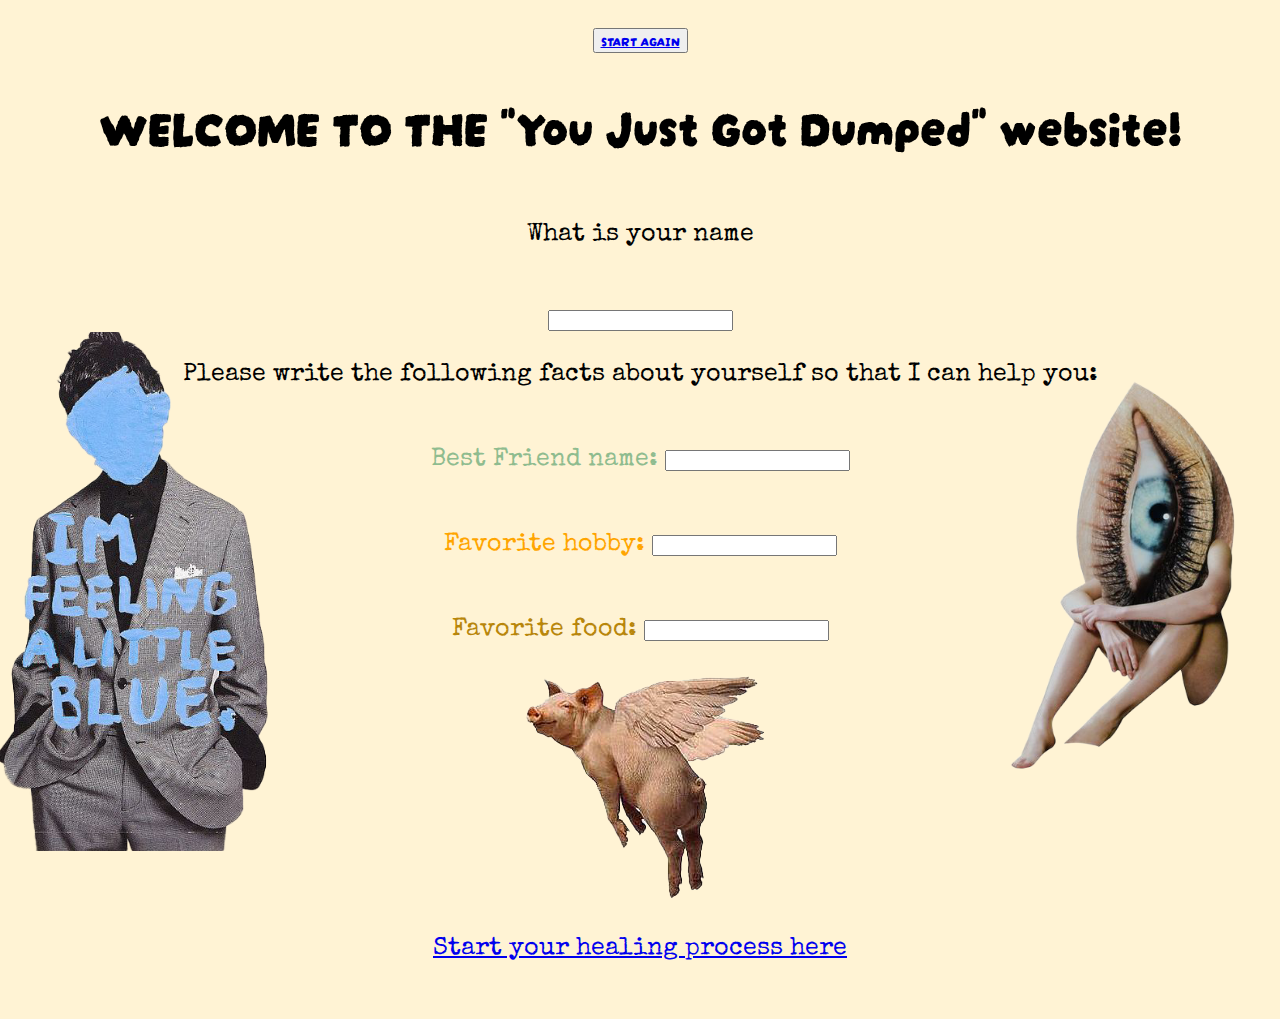
<file: index.html>
<!DOCTYPE html>
<html lang="en">
<head>
	<title>you just got dumped </title>
	
	<link rel="stylesheet" href="style.css">
	<meta charset="UTF-8">

<link rel="preconnect" href="https://fonts.googleapis.com">
<link rel="preconnect" href="https://fonts.gstatic.com" crossorigin>
<link href="https://fonts.googleapis.com/css2?family=Darumadrop+One&family=IBM+Plex+Mono:ital,wght@1,100&family=Nanum+Brush+Script&family=Special+Elite&display=swap" rel="stylesheet">

</head>
<body>

<button class="startagain"> <a href="index.html "> START AGAIN </a>  </button>

	<h1> WELCOME TO THE "You Just Got Dumped" website!</h1>



<div class="name" > What is your name  </div>

 <div class="name">  <input id="name" type="text"/>  </div>


<div class="facts">  Please write the following facts about yourself so that I can help you: </div>


 <div class="bff"> Best Friend name: <input id="bff" type="text"/>  </div>


<div>
	
  <div class="hobbie"> Favorite hobby: <input id="hobbie" type="text"/>  </div>
  </div>



	
  <div class="foodcolor"> Favorite food: <input id="food" type="text"/>  </div>






<div class="container">
  <img src="img/blue.png" class="blue">
    <img src="img/bigeye.png" class="bigeye">
        <img src="img/pig.png" class="pig">

</div>






<div class="name"> <a href="page1.html"> Start your healing process here  </a> </div>



	<script src="script.js"></script>
	<script src="script2.js"></script>
</body>
</html>
</file>
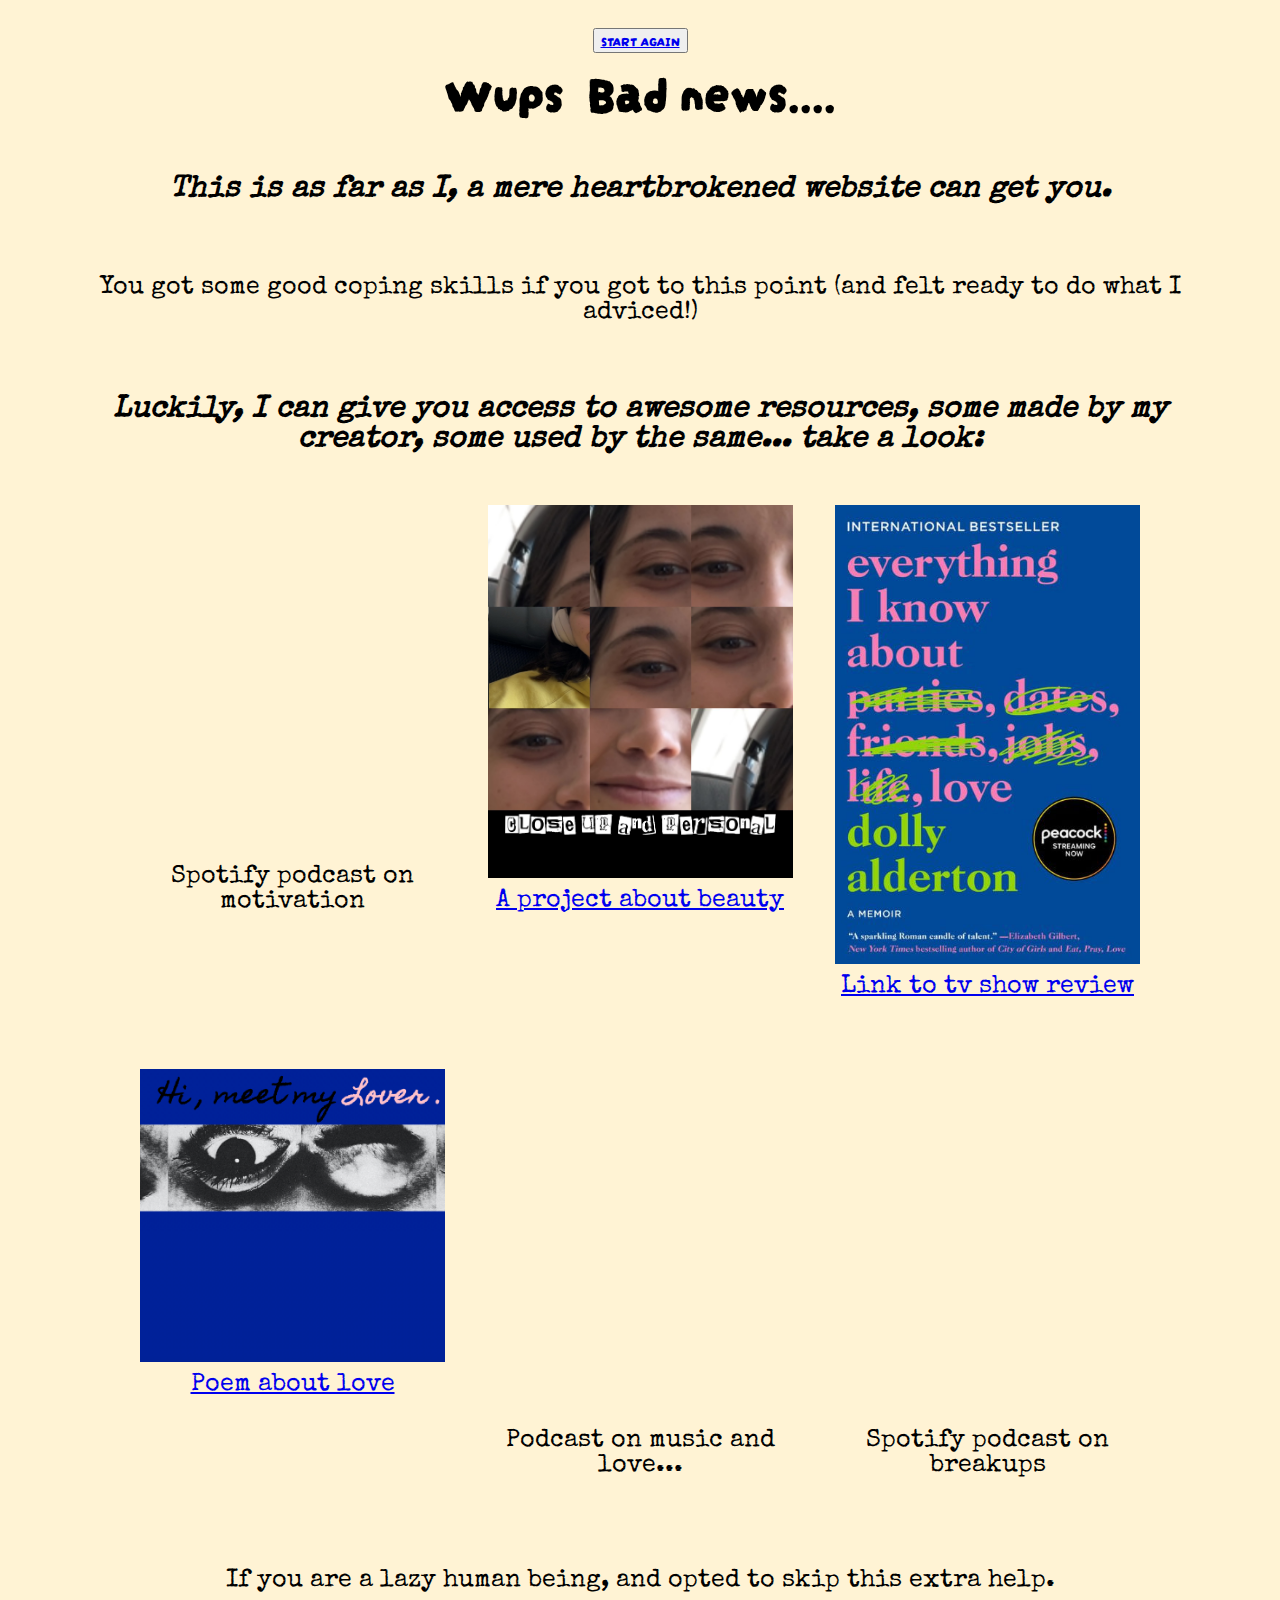
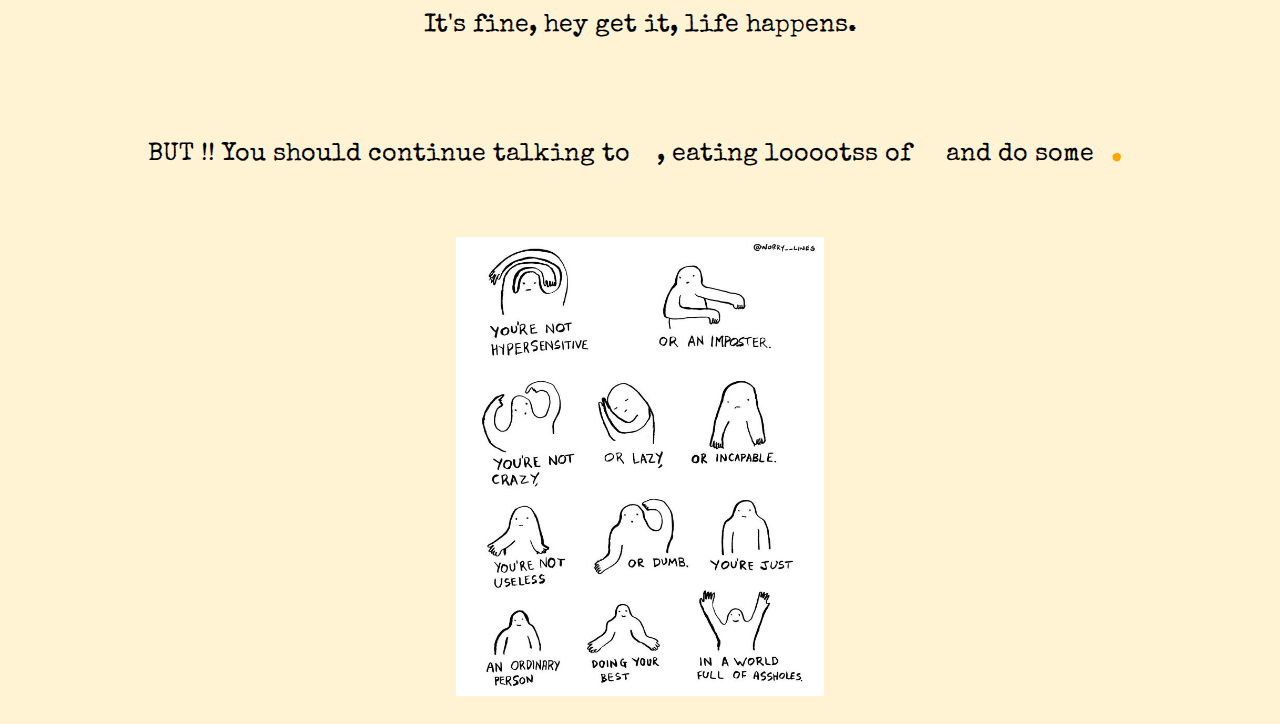
<file: lastpage.html>
<!DOCTYPE html>
<html lang="en">
<head>
    <title>you just got dumped</title>

    <link rel="stylesheet" href="style.css">
    <meta charset="UTF-8">

    <link rel="preconnect" href="https://fonts.googleapis.com">
    <link rel="preconnect" href="https://fonts.gstatic.com" crossorigin>
    <link href="https://fonts.googleapis.com/css2?family=Darumadrop+One&family=IBM+Plex+Mono:ital,wght@1,100&family=Nanum+Brush+Script&family=Special+Elite&display=swap" rel="stylesheet">

</head>
<body>


 <div>  <button class="startagain"> <a href="index.html "> START AGAIN </a>  </button>  </div> 



<div>  <h1  class="sameline"> Wups <div class= "sameline" > <h1 class="colorname" id="text"> <span id="name"> </span> </h1> </div> Bad news.... </h1>  </div>



<div class="boldfont"> This is as far as I, a mere heartbrokened website can get you. </div>



<div class="hello"> You got some good coping skills if you got to this point (and felt ready to do what I adviced!) </div>



<div class="boldfont"> Luckily, I can give you access to awesome resources, some made by my creator, some used by the same... take a look: </div>

<div class="image-gridfinal"> 

<div class="image-itemfinal">

    <iframe style="border-radius:12px" src="https://open.spotify.com/embed/episode/1xtlWfhsS1pNEd8AtXS27U?utm_source=generator" width="100%" height="352" frameBorder="0" allowfullscreen="" allow="autoplay; clipboard-write; encrypted-media; fullscreen; picture-in-picture" loading="lazy"></iframe>

    <div> Spotify podcast on motivation</div>

</div>

<div class="image-itemfinal">
  <img src="img/nana.jpg" alt="Image 2">
  <a href="https://natswebsite.glitch.me/p2.html" class="image-link">A project about beauty</a>
</div>

<div class="image-itemfinal">
  <img src="img/everything.jpg" alt="Image 3">
  <a href="https://variety.com/2022/tv/global/everything-i-know-about-love-review-1235354353/" class="image-link">Link to tv show review</a>
</div>


 </div>

 <div class="image-gridfinal"> 

<div class="image-itemfinal">
  <img src="img/meetmylover.png" alt="Image 4">
  <a href="https://natcortina.github.io/meetmylover/index.html" target="blank" class="image-link" >Poem about love</a>
</div>

<div class="image-itemfinal">
 <iframe style="border-radius:12px" src="https://open.spotify.com/embed/show/5fS0nOgh8xHafPyGP0di0I?utm_source=generator" width="100%" height="352" frameBorder="0" allowfullscreen="" allow="autoplay; clipboard-write; encrypted-media; fullscreen; picture-in-picture" loading="lazy"></iframe>

  <div> Podcast on music and love...</div>
</div>

<div class="image-itemfinal">
 <iframe style="border-radius:12px" src="https://open.spotify.com/embed/episode/71zSr8DvNGcMvMMnGtkMqF?utm_source=generator" width="100%" height="352" frameBorder="0" allowfullscreen="" allow="autoplay; clipboard-write; encrypted-media; fullscreen; picture-in-picture" loading="lazy"></iframe>

   <div> Spotify podcast on breakups</div>
</div>

 </div>




<div class="hello"> If you are a lazy human being, and opted to skip this extra help.


<div class = "hello" > It's fine, hey get it, life happens. </div> 


 BUT !! You should continue talking to  <h1 class="bff" id="text"> <span id="bff"> </span> </h1>, eating looootss of  <div class="foodcolor">  <h1  id="text"> <span id="food"> </span> </h1> </div> and do some  <div class="hobbiecolor">  <h1  id="text"> <span id="hobbie"> </span> .</h1> </div> </div>
       
       <img class="doingyourbest" src="img/animo.jpg">




<script src="script.js"></script>
<script src="script2.js"></script>
</body>
</html>
</file>
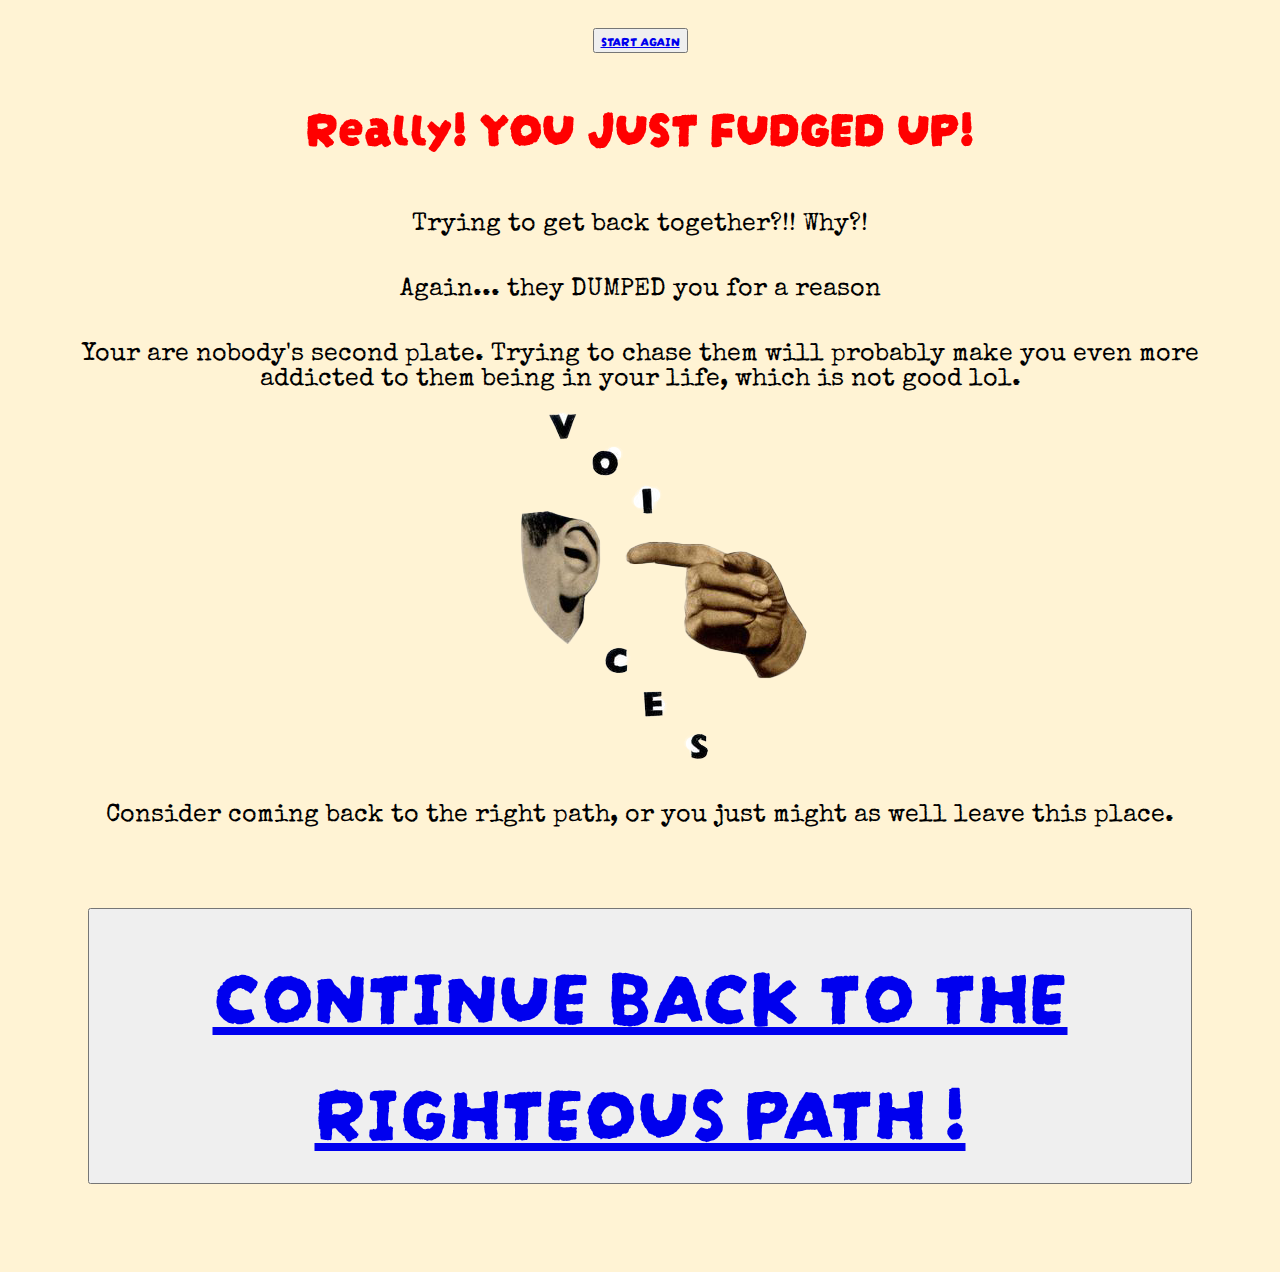
<file: mistake2.html>
<!DOCTYPE html>
<html lang="en">
<head>
    <title>you just got dumped</title>

    <link rel="stylesheet" href="style.css">
    <meta charset="UTF-8">

    <link rel="preconnect" href="https://fonts.googleapis.com">
    <link rel="preconnect" href="https://fonts.gstatic.com" crossorigin>
    <link href="https://fonts.googleapis.com/css2?family=Darumadrop+One&family=IBM+Plex+Mono:ital,wght@1,100&family=Nanum+Brush+Script&family=Special+Elite&display=swap" rel="stylesheet">

</head>
<body>

<button class="startagain"> <a href="index.html "> START AGAIN </a>  </button>

<h1 class="fudgedup">  <div class="colorname"> <h1 id="text"> <span id="name"> </span> </h1> </div> Really! YOU JUST FUDGED UP! </h1>



<div class="hello"> Trying to get back together?!! Why?!  </div>



<div class="hello"> Again... they DUMPED you for a reason</div>



 <div class="hello"> Your are nobody's second plate. Trying to chase them will probably make you even more addicted to them being in your life, which is not good lol. </div>

 <img class="baby2" src="img/voices.png">

  <div class="hello"> Consider coming back to the right path, or you just might as well leave this place. </div>
       

<button class="continue"> <a href="page3.html "> CONTINUE BACK TO THE RIGHTEOUS PATH ! </a>  </button>



<script src="script.js"></script>
<script src="script2.js"></script>

</body>
</html>
</file>
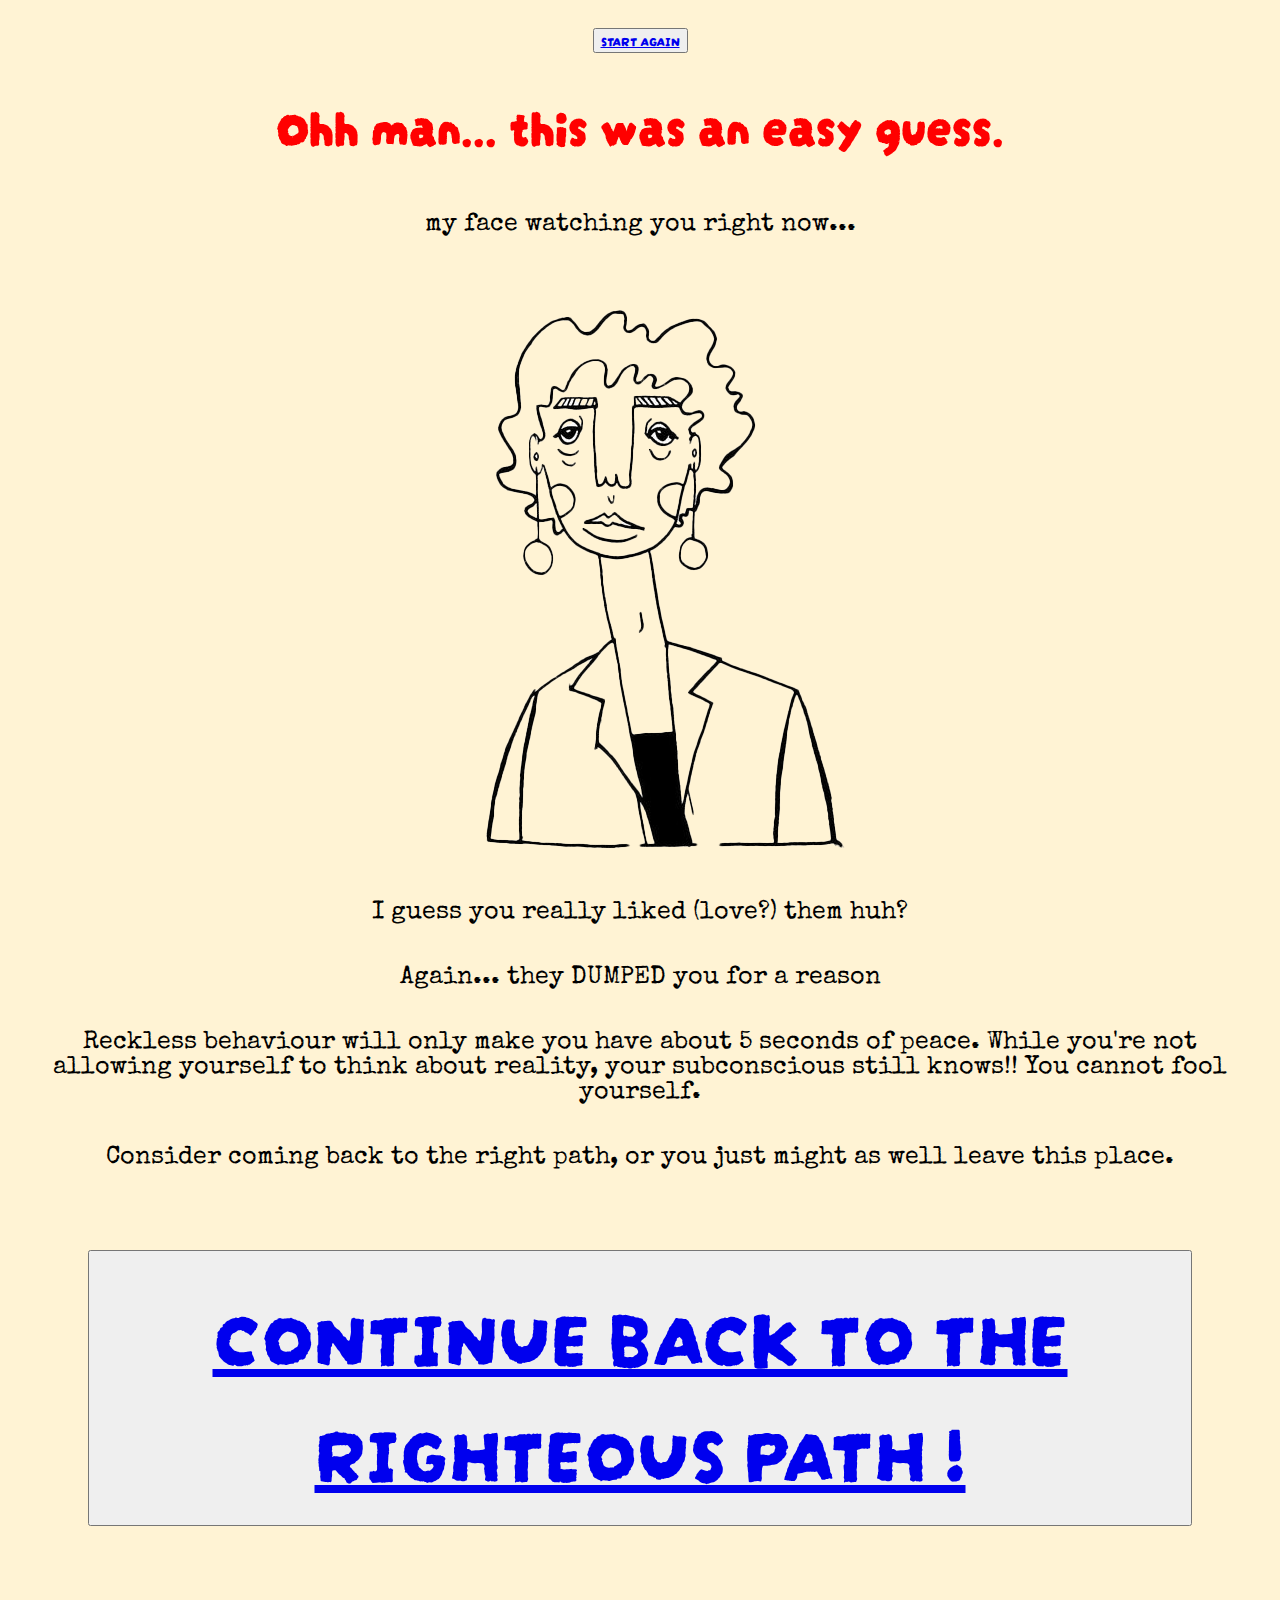
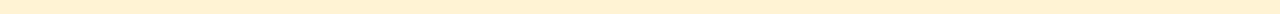
<file: mistake3.html>
<!DOCTYPE html>
<html lang="en">
<head>
    <title>you just got dumped</title>

    <link rel="stylesheet" href="style.css">
    <meta charset="UTF-8">

    <link rel="preconnect" href="https://fonts.googleapis.com">
    <link rel="preconnect" href="https://fonts.gstatic.com" crossorigin>
    <link href="https://fonts.googleapis.com/css2?family=Darumadrop+One&family=IBM+Plex+Mono:ital,wght@1,100&family=Nanum+Brush+Script&family=Special+Elite&display=swap" rel="stylesheet">

</head>
<body>

<button class="startagain"> <a href="index.html "> START AGAIN </a>  </button>

<h1 class="fudgedup">  <div class="colorname"> <h1 id="text"> <span id="name"> </span> </h1> </div> Ohh man... this was an easy guess. </h1>

<div class="hello"> my face watching you right now... </div>
 <img class="baby2" src="img/lady.png">

<div class="hello"> I guess you really liked (love?) them huh?  </div>



<div class="hello"> Again... they DUMPED you for a reason</div>



 <div class="hello"> Reckless behaviour will only make you have about 5 seconds of peace. While you're not allowing yourself to think about reality, your subconscious still knows!! You cannot fool yourself. </div>


  <div class="hello"> Consider coming back to the right path, or you just might as well leave this place. </div>
       

<button class="continue"> <a href="page5.html "> CONTINUE BACK TO THE RIGHTEOUS PATH ! </a>  </button>



<script src="script.js"></script>
<script src="script2.js"></script>

</body>
</html>
</file>
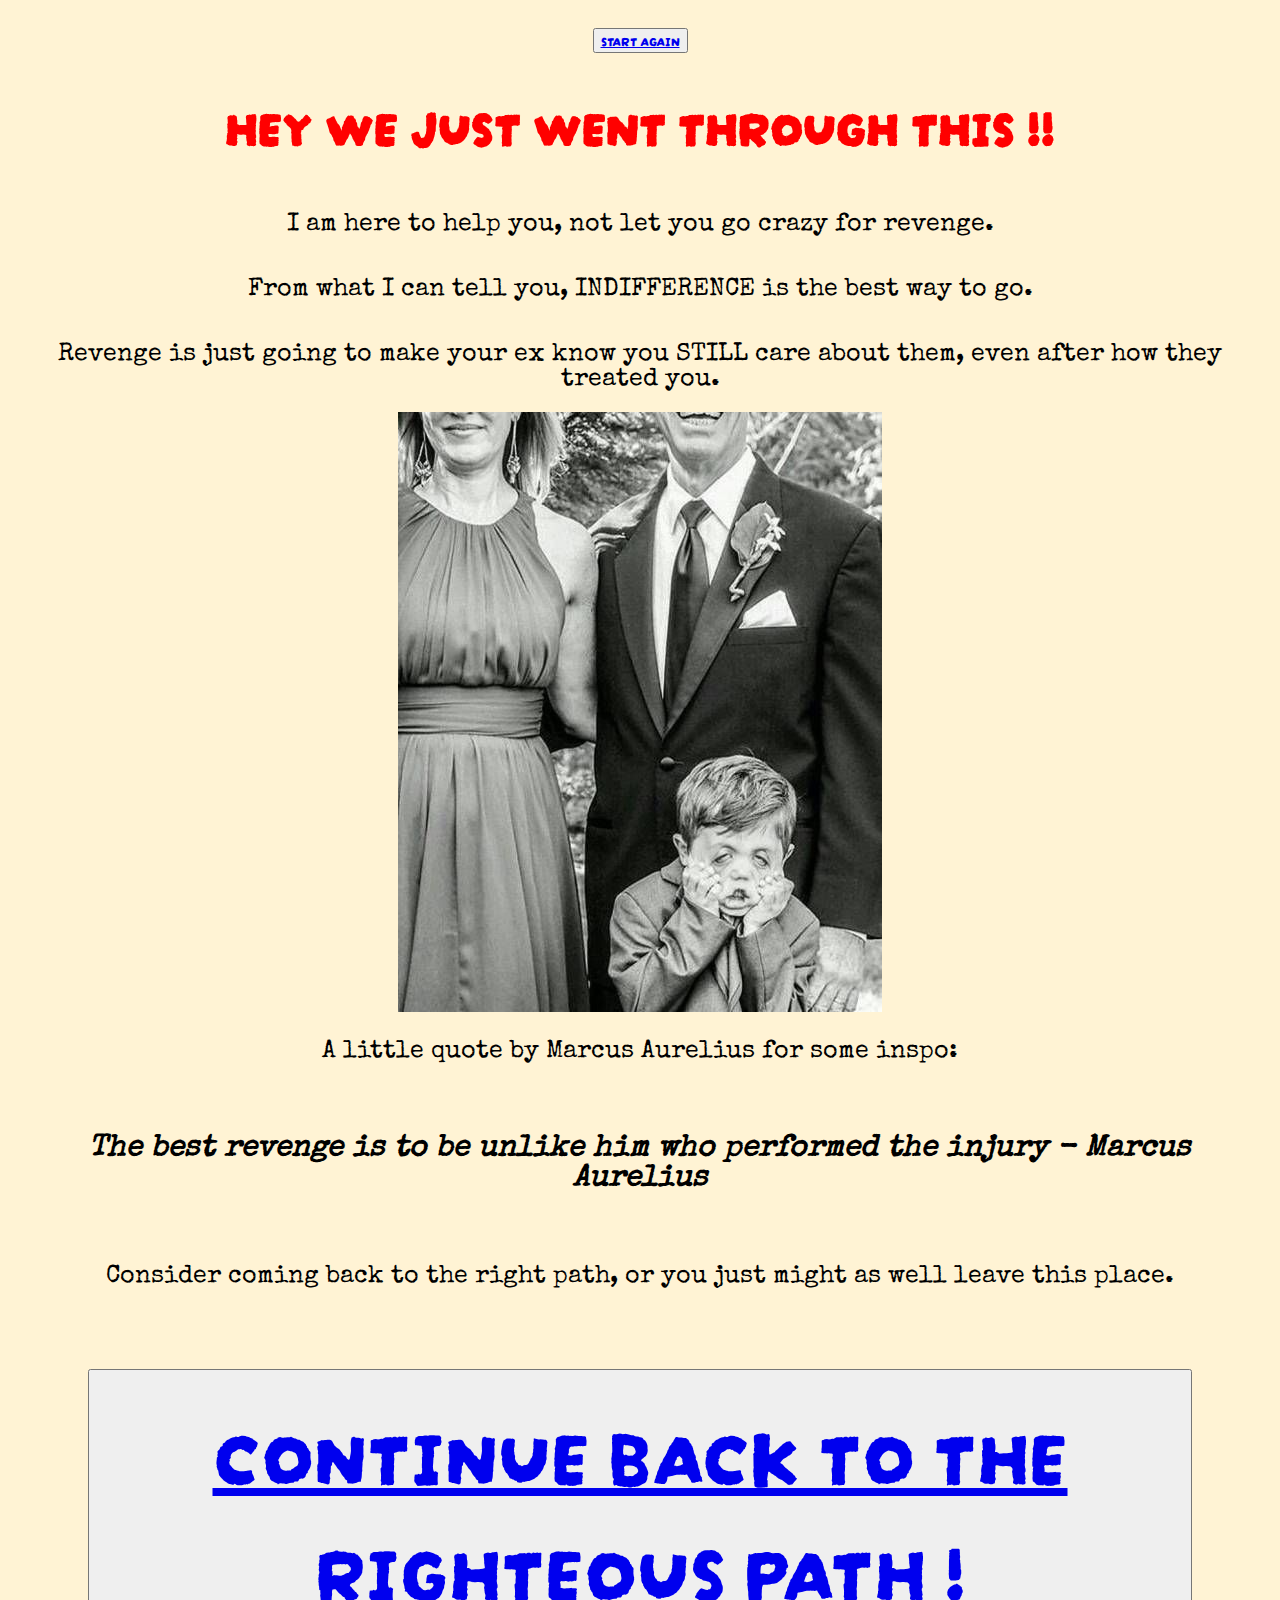
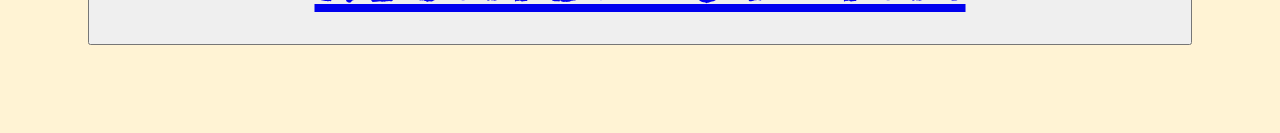
<file: mistake4.html>
<!DOCTYPE html>
<html lang="en">
<head>
    <title>you just got dumped</title>

    <link rel="stylesheet" href="style.css">
    <meta charset="UTF-8">

    <link rel="preconnect" href="https://fonts.googleapis.com">
    <link rel="preconnect" href="https://fonts.gstatic.com" crossorigin>
    <link href="https://fonts.googleapis.com/css2?family=Darumadrop+One&family=IBM+Plex+Mono:ital,wght@1,100&family=Nanum+Brush+Script&family=Special+Elite&display=swap" rel="stylesheet">

</head>
<body>

<button class="startagain"> <a href="index.html "> START AGAIN </a>  </button>

<h1 class="fudgedup">  <div class="colorname"> <h1 id="text"> <span id="name"> </span> </h1> </div> HEY WE JUST WENT THROUGH THIS !! </h1>

<div class="hello"> I am here to help you, not let you go crazy for revenge. </div>


<div class="hello"> From what I can tell you, INDIFFERENCE is the best way to go.   </div>



<div class="hello"> Revenge is just going to make your ex know you STILL care about them, even after how they treated you. </div>

 <img class="baby2" src="img/angrykid.jpg">

 <div class="hello"> A little quote by Marcus Aurelius for some inspo:  </div>

 <div class="boldfont">The best revenge is to be unlike him who performed the injury - Marcus Aurelius </div>


  <div class="hello"> Consider coming back to the right path, or you just might as well leave this place. </div>
       

<button class="continue"> <a href="page6.html "> CONTINUE BACK TO THE RIGHTEOUS PATH ! </a>  </button>



<script src="script.js"></script>
<script src="script2.js"></script>

</body>
</html>
</file>
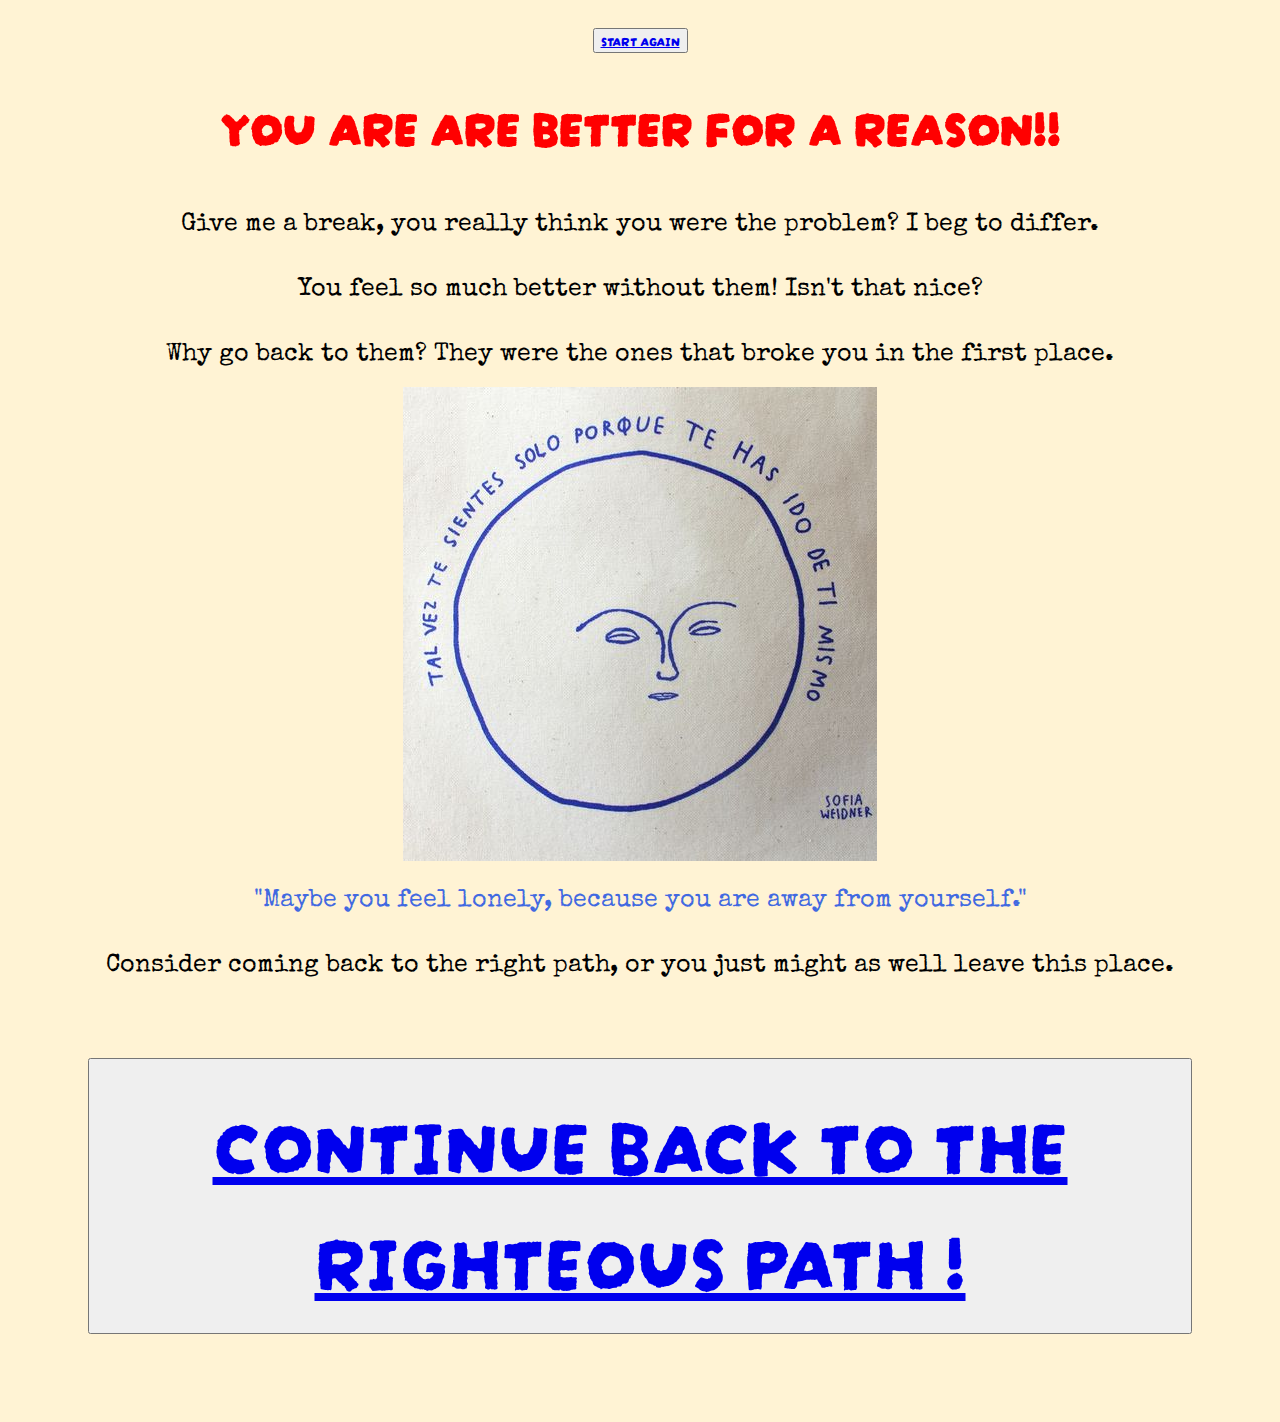
<file: mistake5.html>
<!DOCTYPE html>
<html lang="en">
<head>
    <title>you just got dumped</title>

    <link rel="stylesheet" href="style.css">
    <meta charset="UTF-8">

    <link rel="preconnect" href="https://fonts.googleapis.com">
    <link rel="preconnect" href="https://fonts.gstatic.com" crossorigin>
    <link href="https://fonts.googleapis.com/css2?family=Darumadrop+One&family=IBM+Plex+Mono:ital,wght@1,100&family=Nanum+Brush+Script&family=Special+Elite&display=swap" rel="stylesheet">

</head>
<body>

<button class="startagain"> <a href="index.html "> START AGAIN </a>  </button>

<h1 class="fudgedup">  <div class="colorname"> <h1 id="text"> <span id="name"> </span> </h1> </div> YOU ARE ARE BETTER FOR A REASON!!</h1>

<div class="hello"> Give me a break, you really think you were the problem? I beg to differ. </div>


<div class="hello"> You feel so much better without them! Isn't that nice?   </div>



<div class="hello"> Why go back to them? They were the ones that broke you in the first place. </div>

 <img class="baby2" src="img/espanol.jpg">

 <div class="espanol"> "Maybe you feel lonely, because you are away from yourself."  </div>


  <div class="hello"> Consider coming back to the right path, or you just might as well leave this place. </div>
       

<button class="continue"> <a href="page7.html "> CONTINUE BACK TO THE RIGHTEOUS PATH ! </a>  </button>



<script src="script.js"></script>
<script src="script2.js"></script>

</body>
</html>
</file>
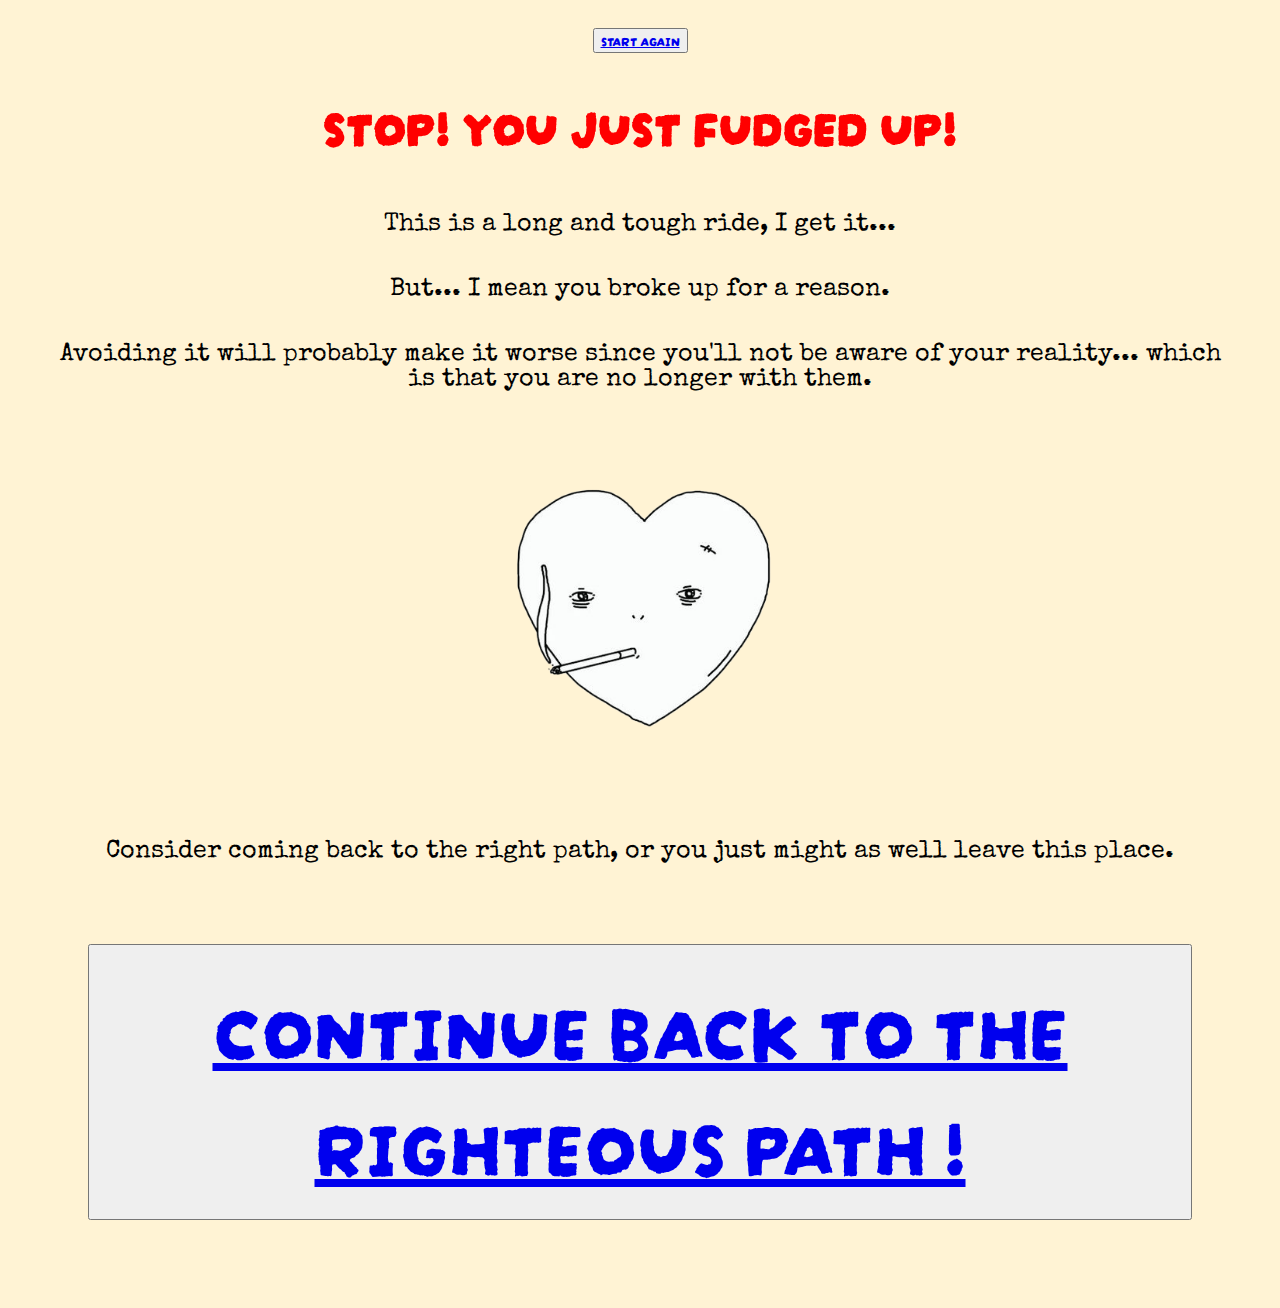
<file: mistakepage.html>
<!DOCTYPE html>
<html lang="en">
<head>
    <title>you just got dumped</title>

    <link rel="stylesheet" href="style.css">
    <meta charset="UTF-8">

    <link rel="preconnect" href="https://fonts.googleapis.com">
    <link rel="preconnect" href="https://fonts.gstatic.com" crossorigin>
    <link href="https://fonts.googleapis.com/css2?family=Darumadrop+One&family=IBM+Plex+Mono:ital,wght@1,100&family=Nanum+Brush+Script&family=Special+Elite&display=swap" rel="stylesheet">

</head>
<body>

<button class="startagain"> <a href="index.html "> START AGAIN </a>  </button>

<h1 class="fudgedup">  <div class="colorname"> <h1 id="text"> <span id="name"> </span> </h1> </div> STOP! YOU JUST FUDGED UP! </h1>



<div class="hello"> This is a long and tough ride, I get it... </div>



<div class="hello"> But... I mean  you broke up for a reason. </div>



 <div class="hello"> Avoiding it will probably make it worse since you'll not be aware of your reality... which is that you are no longer with them. </div>

 <img class="baby1" src="img/sadheart.png">

  <div class="hello"> Consider coming back to the right path, or you just might as well leave this place. </div>
       

<button class="continue"> <a href="page2.html "> CONTINUE BACK TO THE RIGHTEOUS PATH ! </a>  </button>



<script src="script.js"></script>
<script src="script2.js"></script>

</body>
</html>
</file>
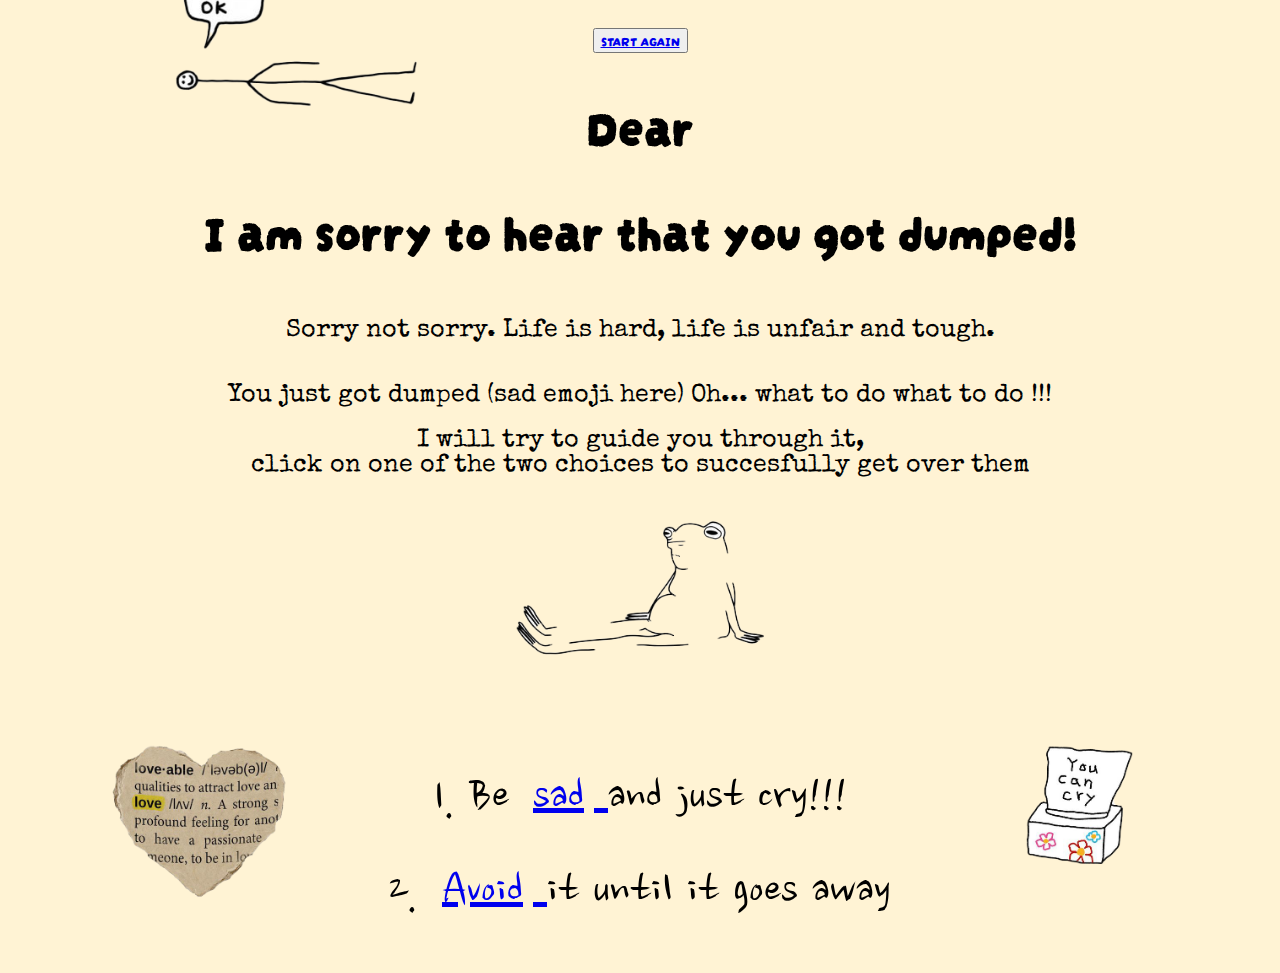
<file: page1.html>
<!DOCTYPE html>
<html lang="en">
<head>
	<title>you just got dumped </title>
	
	<link rel="stylesheet" href="style.css">
	<meta charset="UTF-8">

<link rel="preconnect" href="https://fonts.googleapis.com">
<link rel="preconnect" href="https://fonts.gstatic.com" crossorigin>
<link href="https://fonts.googleapis.com/css2?family=Darumadrop+One&family=IBM+Plex+Mono:ital,wght@1,100&family=Nanum+Brush+Script&family=Special+Elite&display=swap" rel="stylesheet">

</head>
<body>

<button class="startagain"> <a href="index.html "> START AGAIN </a>  </button>

<h1> Dear  <div class="colorname"> <h1 id="text"> <span id="name"> </span>  </h1> </div>   I am sorry to hear that you got dumped! </h1>

<div class="container">
<img class="beokay" src="img/beokay.png">
</div>

<div class="hello"> Sorry not sorry. Life is hard, life is unfair and tough.  </div>


<div class="hello">   You just got dumped (sad emoji here) Oh... what to do what to do !!! </div>

<div class="sademoji">   I will try to guide you through it,  </div>

<div class="sademoji">   click on one of the two  choices to succesfully get over them </div>

<img class="rana" src="img/rana.png">


<div class="container">
	
<img class="crying" src="img/cry.png">
<img class="heart" src="img/heart.png">
</div>



<div class= "choices">  1. Be  <div class = "cry" >  <a href="page2.html"> sad </div>  </a> and just cry!!! </div>

    <div class= "cut"> 2. <div class = "cry" >  <a href="mistakepage.html"> Avoid </div>  </a> it until it goes away </div>

 
	
		<script src="script2.js"></script>


</body>
</html>
</file>
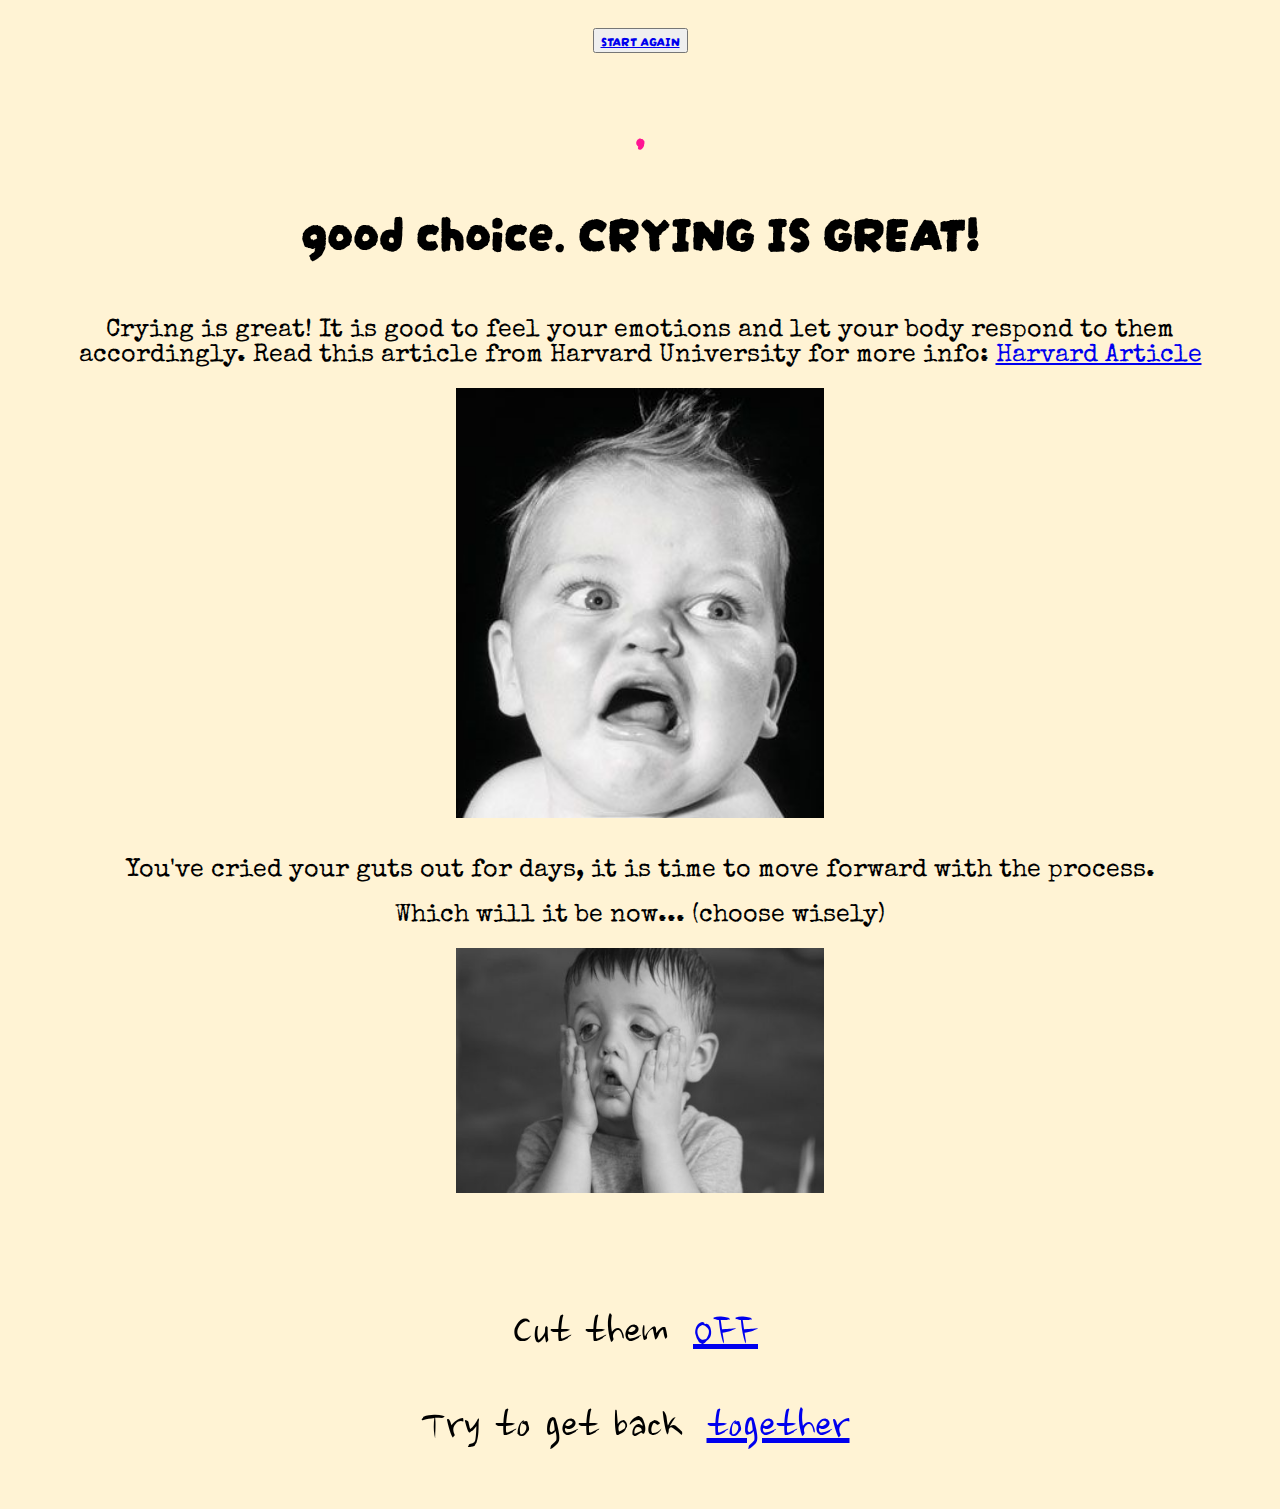
<file: page2.html>
<!DOCTYPE html>
<html lang="en">
<head>
	<title>you just got dumped </title>
	
	<link rel="stylesheet" href="style.css">
	<meta charset="UTF-8">

<link rel="preconnect" href="https://fonts.googleapis.com">
<link rel="preconnect" href="https://fonts.gstatic.com" crossorigin>
<link href="https://fonts.googleapis.com/css2?family=Darumadrop+One&family=IBM+Plex+Mono:ital,wght@1,100&family=Nanum+Brush+Script&family=Special+Elite&display=swap" rel="stylesheet">

</head>
<body>

<button class="startagain"> <a href="index.html "> START AGAIN </a>  </button>

<h1>   <div class="colorname"> <h1 id="text"> <span id="name"> </span> , </h1> </div>  good choice.  CRYING IS GREAT! </h1>


<div class="hello">  Crying is great! It is good to feel your emotions and let your body respond to them accordingly. Read this article from Harvard University for more info:  <a href="https://www.health.harvard.edu/blog/is-crying-good-for-you-2021030122020#:~:text=Researchers%20have%20established%20that%20crying,both%20physical%20and%20emotional%20pain." target="_blank">Harvard Article </a>  </div>

<img class="baby1" src="img/crybaby.jpg">

</div class = "guts"> You've cried your guts out for days, it is time to move forward with the process. </div> 

<div class="hello">   Which will it be now... (choose wisely) </div>

<div>

	<img class="baby1" src="img/worriedbaby.jpg">
	
  <div class= "choices">  Cut them  <div class = "cry" >  <a href="page3.html"> OFF </div>  </a> </div>

    <div class= "cut">  Try to get back  <div class = "cry" >  <a href="mistake2.html"> together </div>  </a> </div>

</div>




 
	<script src="script.js"></script>
		<script src="script2.js"></script>

</body>
</html>
</file>
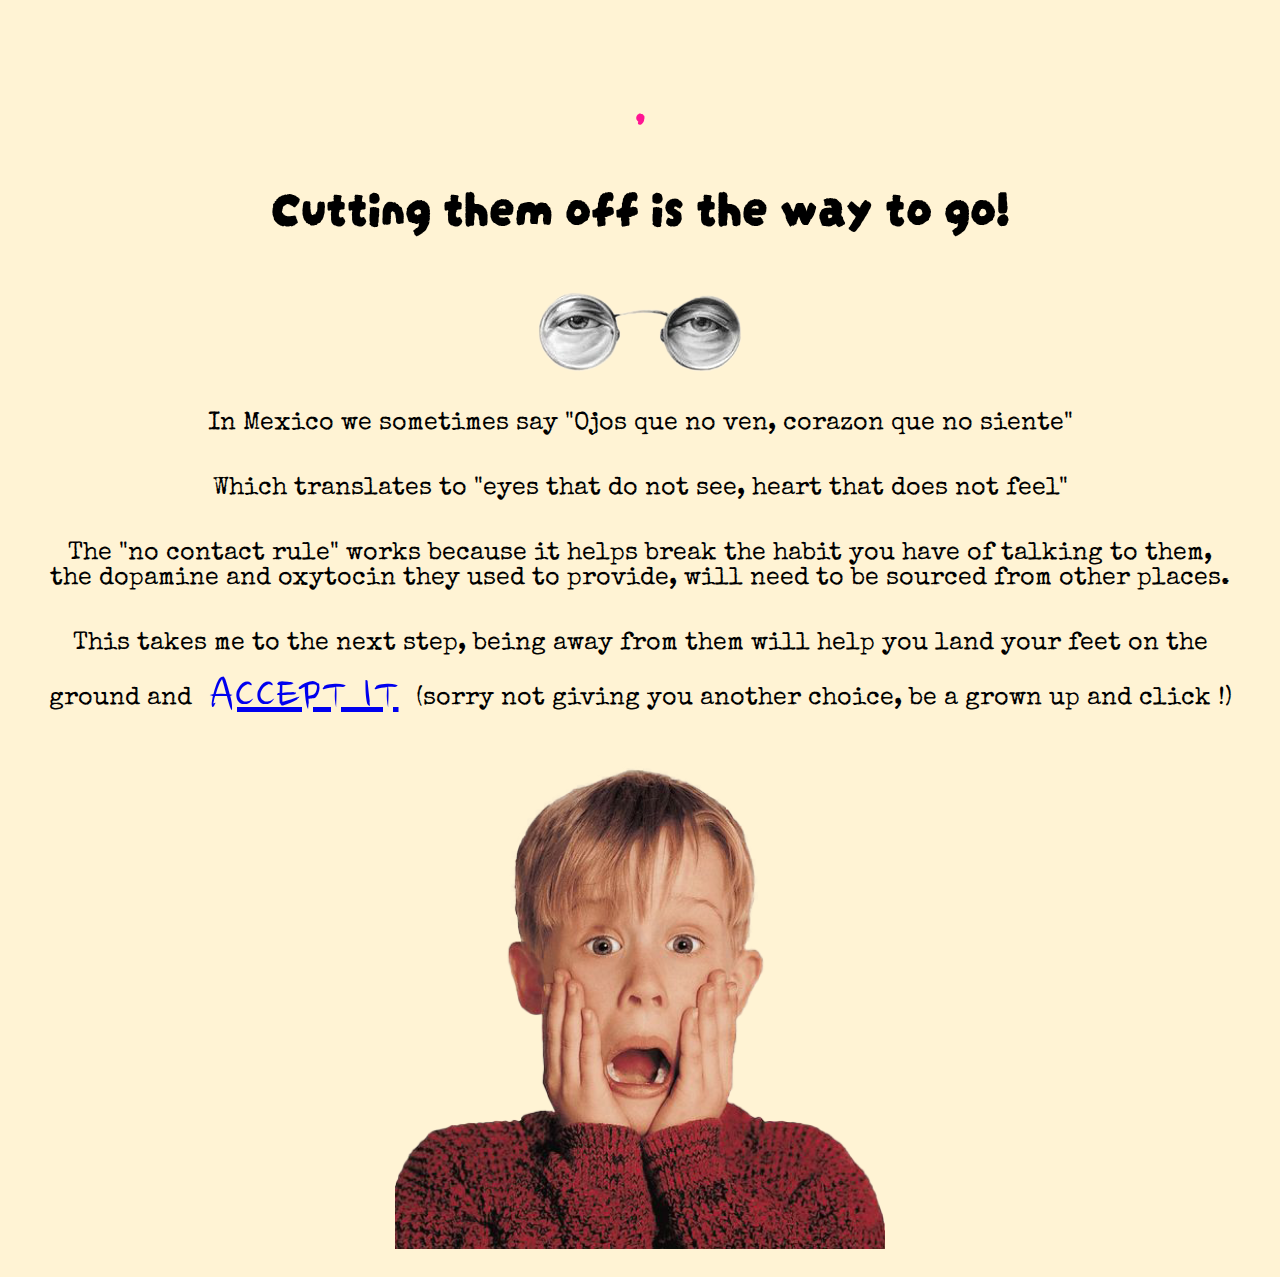
<file: page3.html>
<!DOCTYPE html>
<html lang="en">
<head>
	<title>you just got dumped </title>
	
	<link rel="stylesheet" href="style.css">
	<meta charset="UTF-8">

<link rel="preconnect" href="https://fonts.googleapis.com">
<link rel="preconnect" href="https://fonts.gstatic.com" crossorigin>
<link href="https://fonts.googleapis.com/css2?family=Darumadrop+One&family=IBM+Plex+Mono:ital,wght@1,100&family=Nanum+Brush+Script&family=Special+Elite&display=swap" rel="stylesheet">

</head>
<body>


<h1>   <div class="colorname"> <h1 id="text"> <span id="name"> </span> , </h1> </div>   Cutting them off is the way to go!  </h1>

<div class="container">
	
<img class="maneye" src="img/maneye.png">

</div>


<div class="hello">  In Mexico we sometimes say "Ojos que no ven, corazon que no siente" </div>

<div class = "hello"> Which translates to "eyes that do not see, heart that does not feel" </div> 


<div class = "hello"> The "no contact rule" works because it helps break the habit you have of talking to them, the dopamine and oxytocin they used to provide, will need to be sourced from other places. </div> 

<div class = "hello"> This takes me to the next step, being away from them will help you land your feet on the ground and <div class = "cry" >  <a href="page4.html"> ACCEPT IT   </a> </div>   (sorry not giving you another choice, be a grown up and click !) </div> 



 <div class="container">
	
<img class="angel" src="img/angel.png">

</div>



 
	<script src="script.js"></script>
		<script src="script2.js"></script>
</body>
</html>
</file>
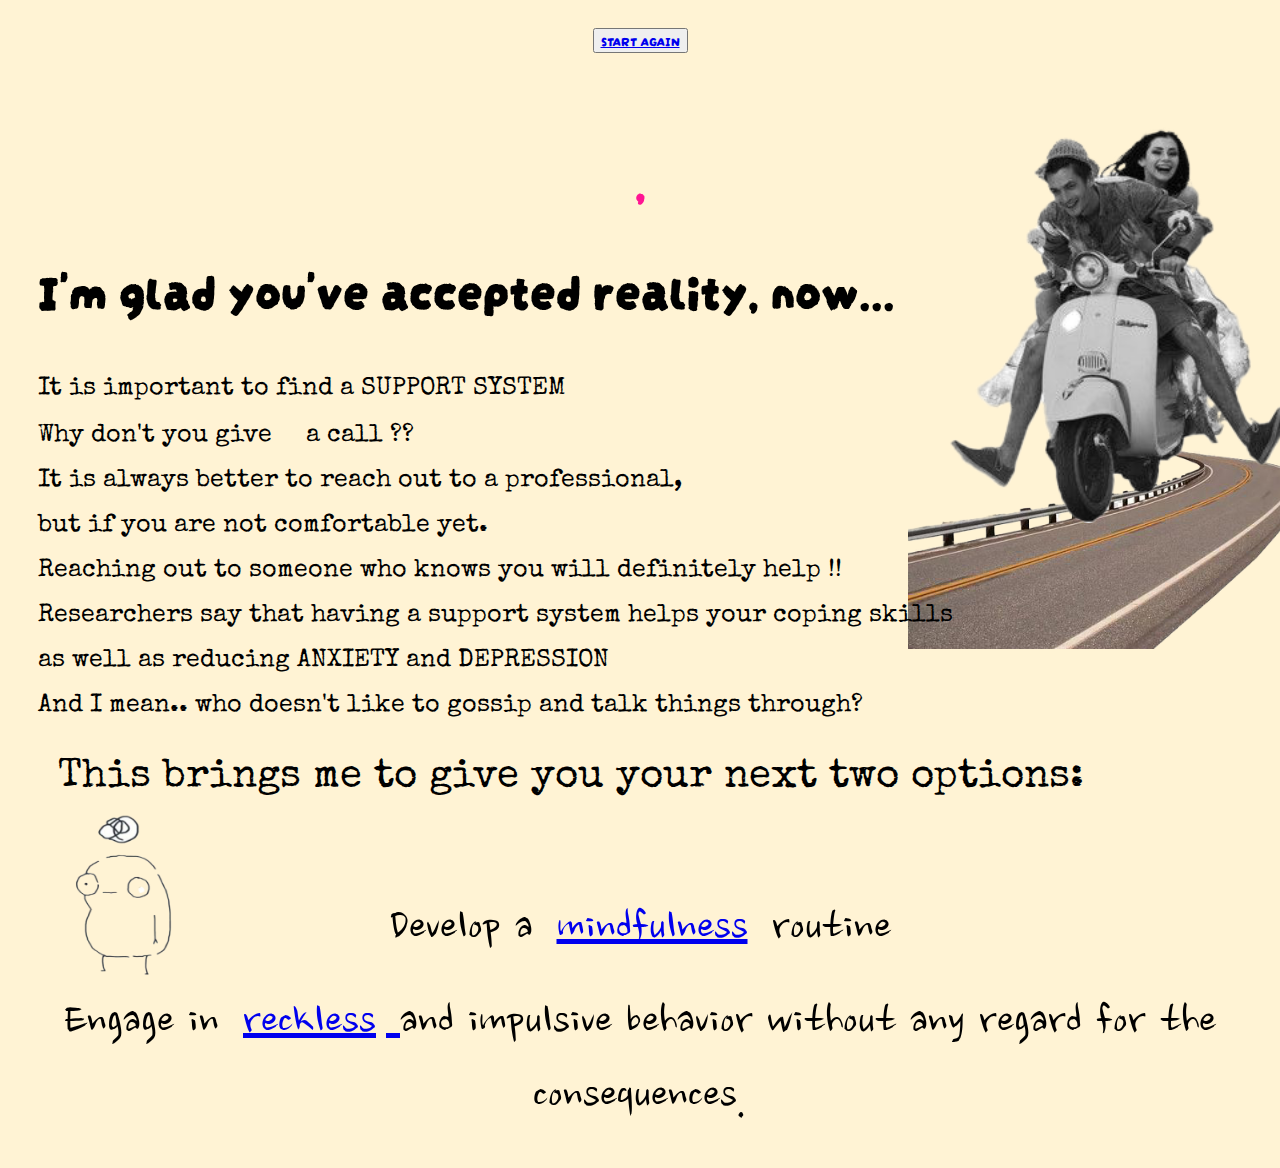
<file: page4.html>
<!DOCTYPE html>
<html lang="en">
<head>
	<title>you just got dumped </title>
	
	<link rel="stylesheet" href="style.css">
	<meta charset="UTF-8">

<link rel="preconnect" href="https://fonts.googleapis.com">
<link rel="preconnect" href="https://fonts.gstatic.com" crossorigin>
<link href="https://fonts.googleapis.com/css2?family=Darumadrop+One&family=IBM+Plex+Mono:ital,wght@1,100&family=Nanum+Brush+Script&family=Special+Elite&display=swap" rel="stylesheet">

</head>
<body>
	<button class="startagain"> <a href="index.html "> START AGAIN </a>  </button>

<div class="container">
	
<img class="moto" src="img/moto.png">
<img class="road" src="img/road.png">

</div>

<h1 class="text4">   <div class="namepage4"> <h1 id="text"> <span class="namepage4" id="name"> </span> , </h1> </div>   I'm glad you've accepted reality, now...  </h1>



<div class="text4">  It is important to find a SUPPORT SYSTEM  </div>

<div class = "text4"> Why don't you give  <h1 class="bff" id="text"> <span id="bff"> </span> </h1>  a call ??</div> 



<div class = "text4"> It is always better to reach out to a professional, </div> 

<div class = "text4">  but if you are not comfortable yet.
</div> 

<div class = "text4"> Reaching out to someone who knows you will definitely help !!

</div> 

<div class = "text4"> Researchers say that having a support system helps your coping skills  </div> 

<div class = "text4"> as well as reducing ANXIETY and DEPRESSION  </div> 


<div class = "text4"> And I mean.. who doesn't like to gossip and talk things through?  </div> 



<div class = "twoptions"> This brings me to give you your next two options:  </div> 

 <div class="container">
	
<img class="dizzy" src="img/dizzy.png">


</div>

  <div class= "choices"> Develop a <div class = "cry" >  <a href="page5.html"> mindfulness</div></a>  routine  </div>

    <div class= "cut">  Engage in <div class = "cry" >  <a href="mistake3.html"> reckless </div>  </a> and impulsive behavior without any regard for the consequences.   </div>




		<script src="script2.js"></script>
</body>
</html>
</file>
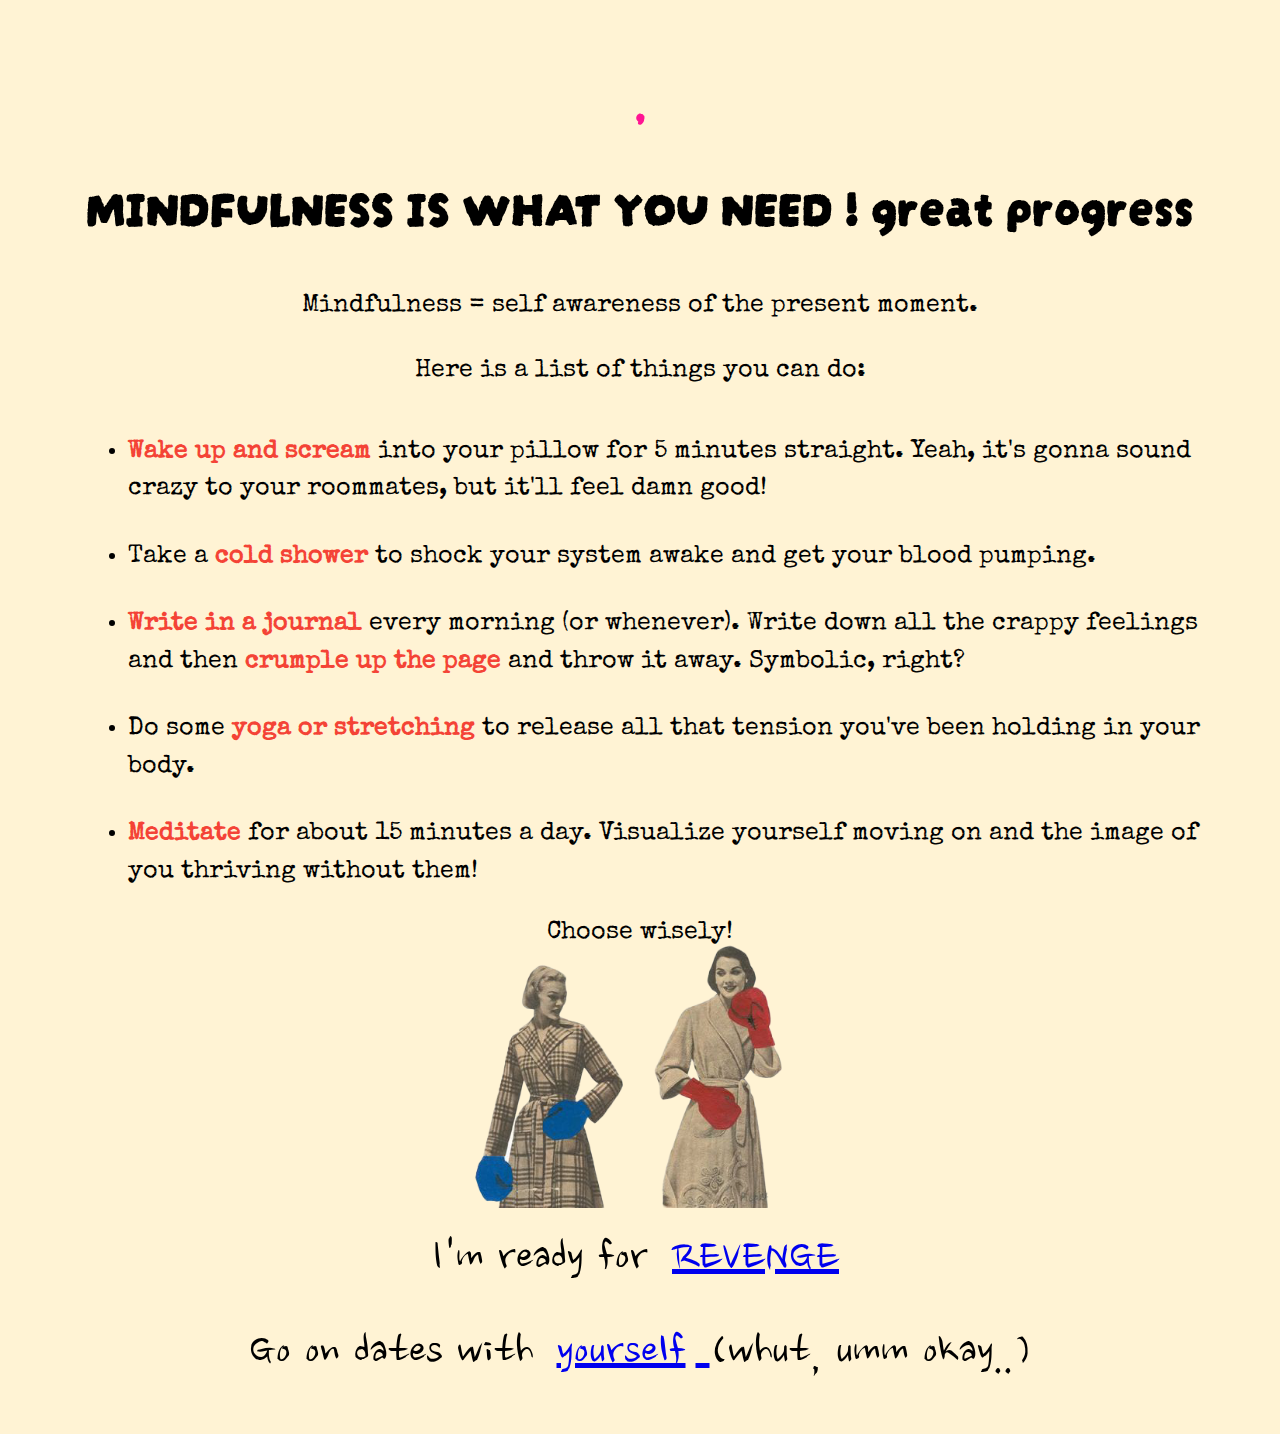
<file: page5.html>
<!DOCTYPE html>
<html lang="en">
<head>
	<title>you just got dumped </title>
	
	<link rel="stylesheet" href="style.css">
	<meta charset="UTF-8">

<link rel="preconnect" href="https://fonts.googleapis.com">
<link rel="preconnect" href="https://fonts.gstatic.com" crossorigin>
<link href="https://fonts.googleapis.com/css2?family=Darumadrop+One&family=IBM+Plex+Mono:ital,wght@1,100&family=Nanum+Brush+Script&family=Special+Elite&display=swap" rel="stylesheet">

</head>
<body>


<h1>   <div class="colorname"> <h1 id="text"> <span id="name"> </span> , </h1> </div>   MINDFULNESS IS WHAT YOU NEED ! great progress </h1>


<div class="hello">  Mindfulness = self awareness of the present moment. </div>


<div class = "hello"> Here is a list of things you can do:  </div> 

<ul>

	 <li class="list"> <span class="highlight">Wake up and scream</span> into your pillow for 5 minutes straight. Yeah, it's gonna sound crazy to your roommates, but it'll feel damn good!</li>


		<li class="list">Take a <span class="highlight"> cold shower </span> to shock your system awake and get your blood pumping.</li>

		<li class="list" >  <span class="highlight"> Write in a journal </span> every morning (or whenever). Write down all the crappy feelings and then <span class="highlight"> crumple up the page </span> and throw it away. Symbolic, right?</li>

		<li class="list">Do some  <span class="highlight"> yoga or stretching  </span> to release all that tension you've been holding in your body. </li>

		<li class="list"> <span class="highlight"> Meditate  </span> for about 15 minutes a day. Visualize yourself moving on and the image of you thriving without them!</li>

	</ul>


		<div> Choose wisely! </div>

		<div class="container">
	
<img class="box" src="img/box.png">

</div>

		<div class= "choices">  I'm ready for  <div class = "cry" >  <a href="mistake4.html"> REVENGE </div>  </a> </div>

    <div class= "cut">  Go on dates with <div class = "cry" >  <a href="page6.html"> yourself </div>  </a> (whut, umm okay..) </div>



	<script src="script.js"></script>
		<script src="script2.js"></script>
</body>
</html>
</file>
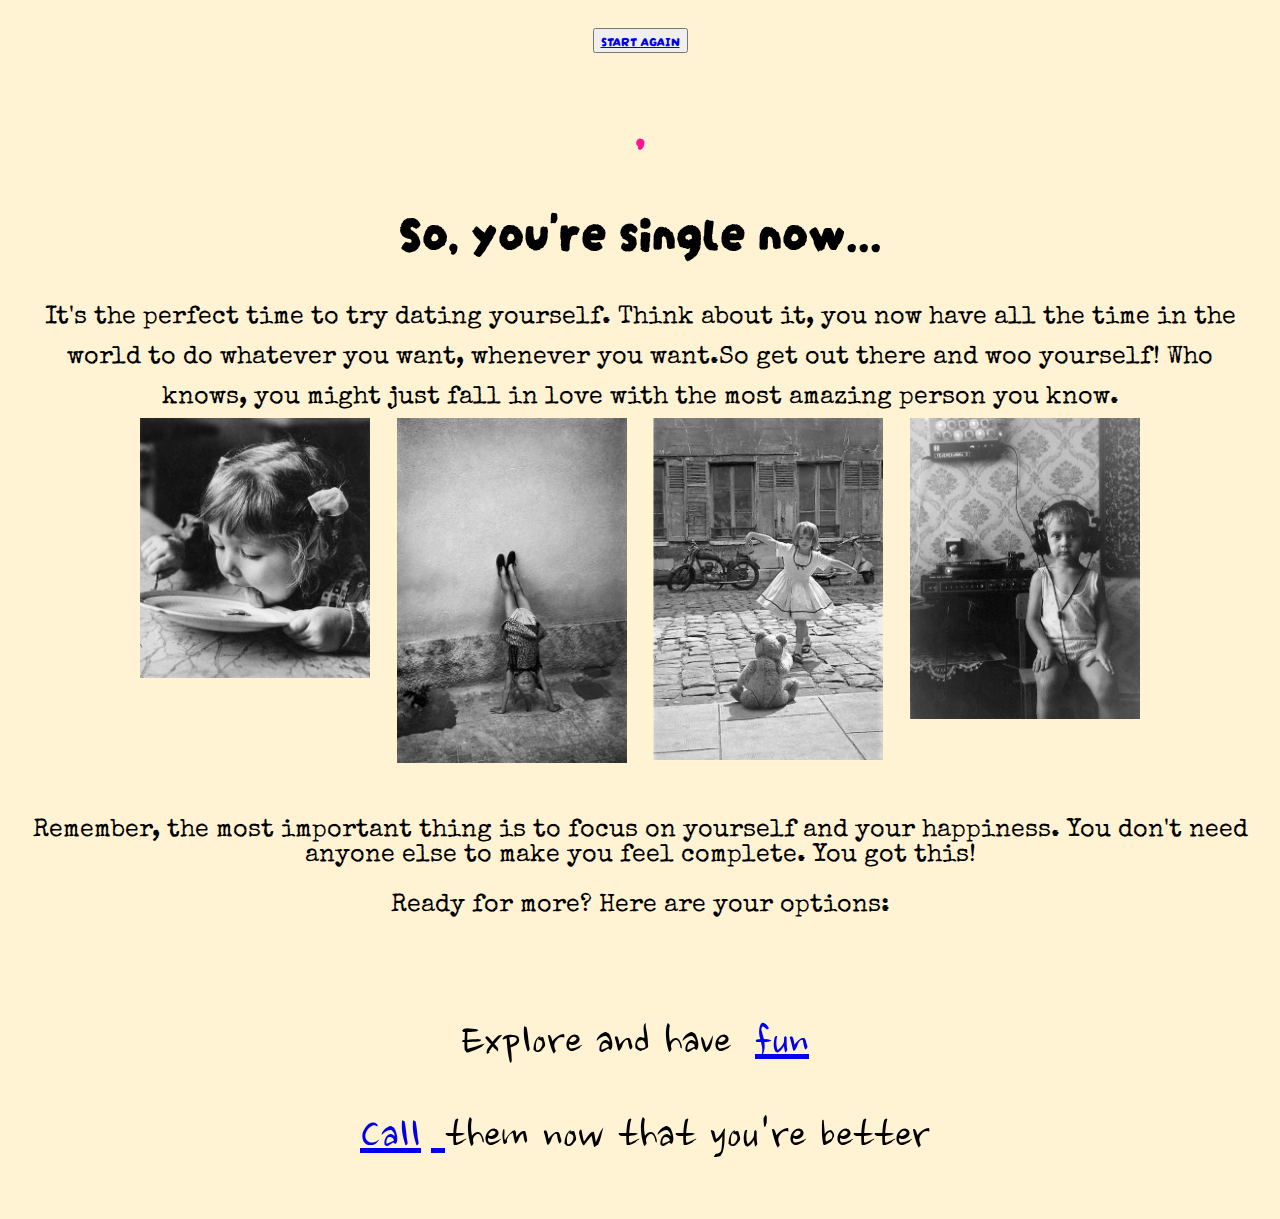
<file: page6.html>
<!DOCTYPE html>
<html lang="en">
<head>
	<title>you just got dumped </title>
	
	<link rel="stylesheet" href="style.css">
	<meta charset="UTF-8">

<link rel="preconnect" href="https://fonts.googleapis.com">
<link rel="preconnect" href="https://fonts.gstatic.com" crossorigin>
<link href="https://fonts.googleapis.com/css2?family=Darumadrop+One&family=IBM+Plex+Mono:ital,wght@1,100&family=Nanum+Brush+Script&family=Special+Elite&display=swap" rel="stylesheet">

</head>
<body>


<button class="startagain"> <a href="index.html "> START AGAIN </a>  </button>

<h1>   <div class="colorname"> <h1 id="text"> <span id="name"> </span> , </h1> </div>   So, you're single now... </h1>


<div class="text6">
 It's the perfect time to try dating yourself. Think about it, you now have all the time in the world to do whatever you want, whenever you want.So get out there and woo yourself! Who knows, you might just fall in love with the most amazing person you know.
</div>

    


<div class="image-grid">
 

  <div class="image-item">

    <img src="img/eat.jpg">

    <div class="overlay"> Eat looots of  <div class="foodcolor">  <h1  id="text"> <span id="food"> </span> </h1> </div>  </div>

  </div>


  <div class="image-item">

    <img src="img/gooutside.jpg">

    <div class="overlay">Go outside</div>

  </div>


  <div class="image-item">

    <img src="img/dance.jpg">

    <div class="overlay">Dance!</div>

  </div>


  <div class="image-item">

    <img src="img/think.jpg">

    <div class="overlay">Spend time with your thoughts</div>

  </div>

</div>




<div class="remember">
	<p>Remember, the most important thing is to focus on yourself and your happiness. You don't need anyone else to make you feel complete. You got this!</p>
</div>

	<p>Ready for more? Here are your options:</p>

	<div class= "choices"> Explore and have  <div class = "cry" >  <a href="page7.html"> fun </div>  </a> </div>

    <div class= "cut">  <div class = "cry" >  <a href="mistake5.html"> Call </div>  </a> them now that you're better </div>


<script src="script.js"></script>
  <script src="script2.js"></script>

</body>
</html>
</file>
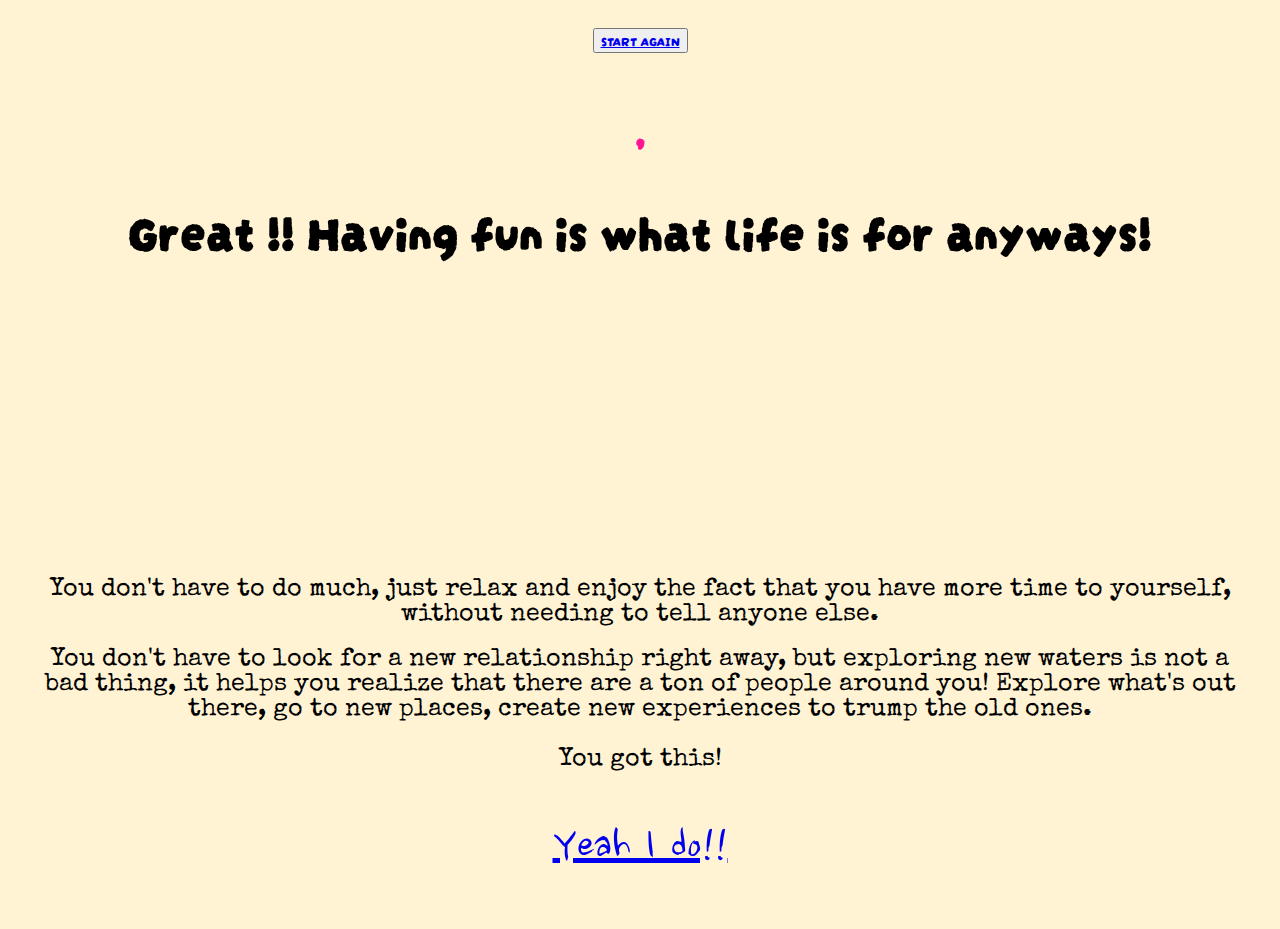
<file: page7.html>
<!DOCTYPE html>
<html lang="en">
<head>
	<title>you just got dumped </title>
	
	<link rel="stylesheet" href="style.css">
	<meta charset="UTF-8">

<link rel="preconnect" href="https://fonts.googleapis.com">
<link rel="preconnect" href="https://fonts.gstatic.com" crossorigin>
<link href="https://fonts.googleapis.com/css2?family=Darumadrop+One&family=IBM+Plex+Mono:ital,wght@1,100&family=Nanum+Brush+Script&family=Special+Elite&display=swap" rel="stylesheet">

</head>
<body>

<button class="startagain"> <a href="index.html "> START AGAIN </a>  </button>

<h1>   <div class="colorname"> <h1 id="text"> <span id="name"> </span> , </h1> </div>  Great !! Having fun is what life is for anyways! </h1>

<iframe style="border-radius:12px" src="https://open.spotify.com/embed/track/4y1LsJpmMti1PfRQV9AWWe?utm_source=generator" width="30%" height="252" frameBorder="0" allowfullscreen="" allow="autoplay; clipboard-write; encrypted-media; fullscreen; picture-in-picture" loading="lazy"></iframe>


<div class="hello">  You don't have to do much, just relax and enjoy the fact that you have more time to yourself, without needing to tell anyone else. </div>

</div> You don't have to look for a new relationship right away, but exploring new waters is not a bad thing, it helps you realize that there are a ton of people around you!  </div> 

</div> Explore what's out there, go to new places, create new experiences to trump the old ones. </div> 

	<p> You got this! </p>

    <div class= "cut">  <div class = "cry" >  <a href="lastpage.html"> Yeah I do!! </div>  </a>  </div>


<script src="script.js"></script>
<script src="script2.js"></script>

</body>
</html>
</file>
<file: style.css>
@import url('page4.css');

@import url('page5.css');

@import url('page6.css');


body {
  
  background-color: #FFF3D4   ;
font-family: 'Special Elite', cursive;
text-align: center;
padding: 20px;
font-size: 25px;
}

h1{

font-family: 'Darumadrop One', cursive;
text-align: center;
font-size: 50px;

}


.name {

  text-align: center;
  padding: 30px;

}

.bff {

display: inline-block;
  padding: 10px;
  color: darkseagreen;
margin: 0px;
}

.hobbie {
display: inline-block;
  padding: 50px;
  color: orange;

}

.funtimes{
display: inline-block;

}

.colorname{

  color: deeppink;

}


.hello {

  text-align: center;
  padding: 20px;
}


.choices {

  padding-top: 60px;
font-family: 'Nanum Brush Script', cursive;
text-align: center;
font-size: 50px;
display: inline-block;

}

.rana{

   display: block;
  margin: 0 auto;
  margin: -100px auto;
  width: 30%;
  transition: transform 0.3s ease-out;
}

.cry{

padding: 10px;
font-family: 'Nanum Brush Script', cursive;
font-size: 50px;
display: inline-block;


}

.avoid{

padding: 10px;
font-family: 'Nanum Brush Script', cursive;
font-size: 50px;
text-align: center;
}

.cut{

  padding: 10px;
font-family: 'Nanum Brush Script', cursive;
font-size: 50px;

}

ul {

  text-align: left;
      margin-left: 30px;
      line-height: 1.5;
    }


    li {
      color: black;

      margin-bottom: 50pxs;
    }



    li .highlight {

      font-weight: bold;
      color: #f44336;

    }

        li .highlight2 {

      font-weight: bold;
      color: limegreen;

    }

    .list {

      margin: 30px;
    }

    .remember{

      padding-top: 30px;
    }



.container {
  position: relative;
}

.blue {
  position: absolute;
  max-width: 100%;
  height: auto;
  top: -320px;
  left: -70px;
  z-index: 2;

  width: 30%;
  transition: transform ;
}

.bigeye {
  position: absolute;
  max-width: 100%;
  height: auto;
  top: -320px;
  right: -70px;
  z-index: 2;

    width: 30%;
  transition: transform;
}

.crying {
  position: absolute;
  max-width: 100%;

  width: 200px;
  height: 200px;
  rotate: 20px;
  height: auto;
  top: 20px;
  right: 70px;
  z-index: 2;

  transition: transform ;
}


.heart {
  position: absolute;
  max-width: 100%;

  width: 200px;
  height: 200px;
  rotate: 20px;
  height: auto;
  top: 20px;
  left: 70px;
  z-index: 2;
}


.beokay {
  position: absolute;
  max-width: 100%;

  width: 400px;
  height: 400px;
  rotate: 20px;
  height: auto;
  bottom: 20px;
  left: 70px;
  z-index: 2;
}

.stitch {

  margin: 0 auto;
bottom: -100px;
}


.guts {
margin: 0px;

}

/*page3 
*/

.maneye {

display: block;
margin: 0 auto;
margin: -100px auto;
padding: 100px;

}

.angel {

   display: block;
  margin: 0 auto;
padding: 0px;
width: 40%;
  transition: transform ;


}


.doingyourbest{

   display: block;
  margin: 0 auto;
  width: 30%;
  transition: transform 0.3s ease-out;


}


.espanol {

color: royalblue;
  text-align: center;
  padding: 20px;
}
</file>
